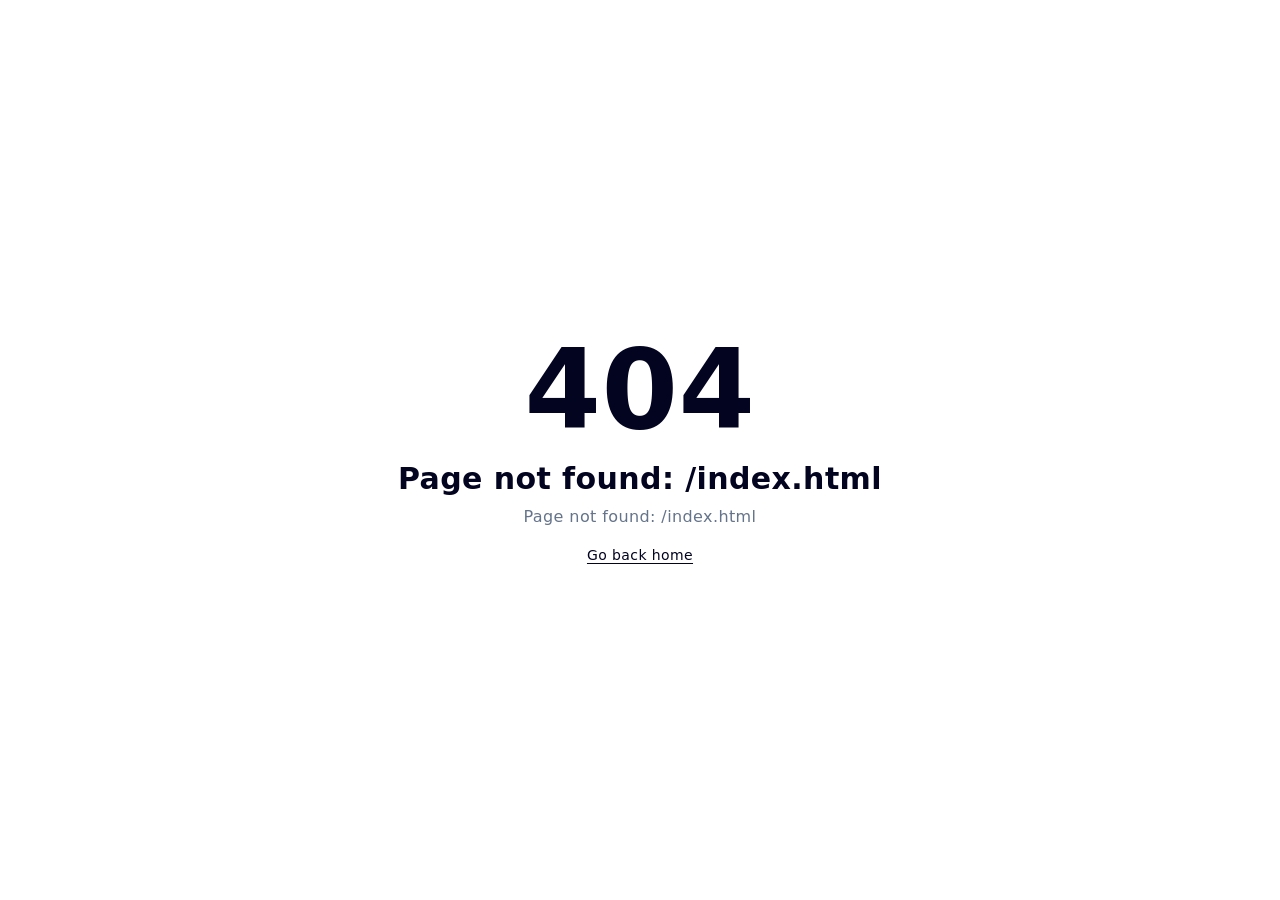
<file: index.html>
<!DOCTYPE html><html  lang="id"><head><meta charset="utf-8"><meta name="viewport" content="width=device-width, initial-scale=1"><script type="importmap">{"imports":{"#entry":"/_nuxt/DQa4HvGo.js"}}</script><title>Adi Wira Pratama — Software Engineer &amp; Web Developer</title><link rel="stylesheet" href="/_nuxt/entry.CmoidyoB.css" crossorigin><link rel="modulepreload" as="script" crossorigin href="/_nuxt/DQa4HvGo.js"><link rel="prefetch" as="style" crossorigin href="/_nuxt/error-404.CQJqancE.css"><link rel="prefetch" as="script" crossorigin href="/_nuxt/By4WlLwL.js"><link rel="prefetch" as="style" crossorigin href="/_nuxt/error-500.C8KkKrNs.css"><link rel="prefetch" as="script" crossorigin href="/_nuxt/CK7QRW2J.js"><meta name="description" content="Portfolio of Adi Wira Pratama — a software engineer focused on modern web development, user experience, and high-performance applications using Vue.js, Nuxt, and Tailwind CSS."><meta name="keywords" content="Adi Wira Pratama, portofolio, web developer, software engineer, Vue.js, Nuxt 3, Tailwind CSS, frontend developer, UX engineer, fullstack Indonesia"><meta name="author" content="Adi Wira Pratama"><meta property="og:title" content="Adi Wira Pratama — Software Engineer & Web Developer"><meta property="og:description" content="Explore the portfolio of Adi Wira Pratama, a software engineer who builds modern applications with a focus on UX and cutting-edge web technologies."><meta property="og:type" content="website"><meta property="og:url" content="https://wira-pratama.github.io"><meta property="og:image" content="https://wira-pratama.github.io/og-image.jpg"><meta name="twitter:card" content="summary_large_image"><meta name="twitter:title" content="Adi Wira Pratama — Software Engineer & Web Developer"><meta name="twitter:description" content="Software engineer specializing in modern web development and user experience."><meta name="twitter:image" content="https://wira-pratama.github.io/og-image.jpg"><link rel="icon" type="image/x-icon" href="/favicon.ico"><link rel="icon" type="image/png" sizes="32x32" href="/icons/favicon-32x32.png"><link rel="icon" type="image/png" sizes="16x16" href="/icons/favicon-16x16.png"><link rel="apple-touch-icon" sizes="180x180" href="/icons/apple-touch-icon.png"><link rel="mask-icon" href="/icons/safari-pinned-tab.svg" color="#2563eb"><script type="module" src="/_nuxt/DQa4HvGo.js" crossorigin></script><script id="unhead:payload" type="application/json">{"title":"Adi Wira Pratama — Software Engineer & Web Developer"}</script></head><body><div id="__nuxt"></div><div id="teleports"></div><script type="application/json" data-nuxt-data="nuxt-app" data-ssr="false" id="__NUXT_DATA__">[{"prerenderedAt":1,"serverRendered":2},1759758481079,false]</script><script>window.__NUXT__={};window.__NUXT__.config={public:{},app:{baseURL:"/",buildId:"13ec0c52-ccc2-42d0-b620-73d127d17c9f",buildAssetsDir:"/_nuxt/",cdnURL:""}}</script></body></html>
</file>
<file: _nuxt/entry.CmoidyoB.css>
@font-face{font-display:swap;font-family:Adwaita Sans;font-style:normal;font-weight:400;src:url(../fonts/AdwaitaSans-Regular.ttf) format("truetype")}@font-face{font-display:swap;font-family:Adwaita Sans Mono;font-style:normal;font-weight:400;src:url(../fonts/AdwaitaMono-Regular.ttf) format("truetype")}*,:after,:before{--tw-border-spacing-x:0;--tw-border-spacing-y:0;--tw-translate-x:0;--tw-translate-y:0;--tw-rotate:0;--tw-skew-x:0;--tw-skew-y:0;--tw-scale-x:1;--tw-scale-y:1;--tw-pan-x: ;--tw-pan-y: ;--tw-pinch-zoom: ;--tw-scroll-snap-strictness:proximity;--tw-gradient-from-position: ;--tw-gradient-via-position: ;--tw-gradient-to-position: ;--tw-ordinal: ;--tw-slashed-zero: ;--tw-numeric-figure: ;--tw-numeric-spacing: ;--tw-numeric-fraction: ;--tw-ring-inset: ;--tw-ring-offset-width:0px;--tw-ring-offset-color:#fff;--tw-ring-color:rgba(59,130,246,.5);--tw-ring-offset-shadow:0 0 #0000;--tw-ring-shadow:0 0 #0000;--tw-shadow:0 0 #0000;--tw-shadow-colored:0 0 #0000;--tw-blur: ;--tw-brightness: ;--tw-contrast: ;--tw-grayscale: ;--tw-hue-rotate: ;--tw-invert: ;--tw-saturate: ;--tw-sepia: ;--tw-drop-shadow: ;--tw-backdrop-blur: ;--tw-backdrop-brightness: ;--tw-backdrop-contrast: ;--tw-backdrop-grayscale: ;--tw-backdrop-hue-rotate: ;--tw-backdrop-invert: ;--tw-backdrop-opacity: ;--tw-backdrop-saturate: ;--tw-backdrop-sepia: ;--tw-contain-size: ;--tw-contain-layout: ;--tw-contain-paint: ;--tw-contain-style: }::backdrop{--tw-border-spacing-x:0;--tw-border-spacing-y:0;--tw-translate-x:0;--tw-translate-y:0;--tw-rotate:0;--tw-skew-x:0;--tw-skew-y:0;--tw-scale-x:1;--tw-scale-y:1;--tw-pan-x: ;--tw-pan-y: ;--tw-pinch-zoom: ;--tw-scroll-snap-strictness:proximity;--tw-gradient-from-position: ;--tw-gradient-via-position: ;--tw-gradient-to-position: ;--tw-ordinal: ;--tw-slashed-zero: ;--tw-numeric-figure: ;--tw-numeric-spacing: ;--tw-numeric-fraction: ;--tw-ring-inset: ;--tw-ring-offset-width:0px;--tw-ring-offset-color:#fff;--tw-ring-color:rgba(59,130,246,.5);--tw-ring-offset-shadow:0 0 #0000;--tw-ring-shadow:0 0 #0000;--tw-shadow:0 0 #0000;--tw-shadow-colored:0 0 #0000;--tw-blur: ;--tw-brightness: ;--tw-contrast: ;--tw-grayscale: ;--tw-hue-rotate: ;--tw-invert: ;--tw-saturate: ;--tw-sepia: ;--tw-drop-shadow: ;--tw-backdrop-blur: ;--tw-backdrop-brightness: ;--tw-backdrop-contrast: ;--tw-backdrop-grayscale: ;--tw-backdrop-hue-rotate: ;--tw-backdrop-invert: ;--tw-backdrop-opacity: ;--tw-backdrop-saturate: ;--tw-backdrop-sepia: ;--tw-contain-size: ;--tw-contain-layout: ;--tw-contain-paint: ;--tw-contain-style: }/*! tailwindcss v3.4.18 | MIT License | https://tailwindcss.com*/*,:after,:before{border:0 solid #e5e7eb;box-sizing:border-box}:after,:before{--tw-content:""}:host,html{line-height:1.5;-webkit-text-size-adjust:100%;font-family:Adwaita Sans,ui-sans-serif,system-ui;font-feature-settings:normal;font-variation-settings:normal;-moz-tab-size:4;-o-tab-size:4;tab-size:4;-webkit-tap-highlight-color:transparent}body{line-height:inherit;margin:0}hr{border-top-width:1px;color:inherit;height:0}abbr:where([title]){-webkit-text-decoration:underline dotted;text-decoration:underline dotted}h1,h2,h3,h4,h5,h6{font-size:inherit;font-weight:inherit}a{color:inherit;text-decoration:inherit}b,strong{font-weight:bolder}code,kbd,pre,samp{font-family:Adwaita Sans Mono,ui-monospace,SFMono-Regular;font-feature-settings:normal;font-size:1em;font-variation-settings:normal}small{font-size:80%}sub,sup{font-size:75%;line-height:0;position:relative;vertical-align:baseline}sub{bottom:-.25em}sup{top:-.5em}table{border-collapse:collapse;border-color:inherit;text-indent:0}button,input,optgroup,select,textarea{color:inherit;font-family:inherit;font-feature-settings:inherit;font-size:100%;font-variation-settings:inherit;font-weight:inherit;letter-spacing:inherit;line-height:inherit;margin:0;padding:0}button,select{text-transform:none}button,input:where([type=button]),input:where([type=reset]),input:where([type=submit]){-webkit-appearance:button;background-color:transparent;background-image:none}:-moz-focusring{outline:auto}:-moz-ui-invalid{box-shadow:none}progress{vertical-align:baseline}::-webkit-inner-spin-button,::-webkit-outer-spin-button{height:auto}[type=search]{-webkit-appearance:textfield;outline-offset:-2px}::-webkit-search-decoration{-webkit-appearance:none}::-webkit-file-upload-button{-webkit-appearance:button;font:inherit}summary{display:list-item}blockquote,dd,dl,figure,h1,h2,h3,h4,h5,h6,hr,p,pre{margin:0}fieldset{margin:0}fieldset,legend{padding:0}menu,ol,ul{list-style:none;margin:0;padding:0}dialog{padding:0}textarea{resize:vertical}input::-moz-placeholder,textarea::-moz-placeholder{color:#9ca3af;opacity:1}input::placeholder,textarea::placeholder{color:#9ca3af;opacity:1}[role=button],button{cursor:pointer}:disabled{cursor:default}audio,canvas,embed,iframe,img,object,svg,video{display:block;vertical-align:middle}img,video{height:auto;max-width:100%}[hidden]:where(:not([hidden=until-found])){display:none}.fixed{position:fixed}.absolute{position:absolute}.relative{position:relative}.sticky{position:sticky}.top-0{top:0}.top-4{top:1rem}.z-10{z-index:10}.z-20{z-index:20}.col-span-1{grid-column:span 1/span 1}.col-span-10{grid-column:span 10/span 10}.col-span-2{grid-column:span 2/span 2}.col-span-3{grid-column:span 3/span 3}.my-2{margin-bottom:.5rem;margin-top:.5rem}.mb-3{margin-bottom:.75rem}.mb-4{margin-bottom:1rem}.mt-1{margin-top:.25rem}.mt-2{margin-top:.5rem}.block{display:block}.flex{display:flex}.grid{display:grid}.hidden{display:none}.h-32{height:8rem}.h-\[85vh\]{height:85vh}.h-\[90\%\]{height:90%}.min-h-screen{min-height:100vh}.w-32{width:8rem}.w-full{width:100%}.flex-1{flex:1 1 0%}.grid-cols-1{grid-template-columns:repeat(1,minmax(0,1fr))}.grid-cols-12{grid-template-columns:repeat(12,minmax(0,1fr))}.grid-cols-3{grid-template-columns:repeat(3,minmax(0,1fr))}.grid-cols-6{grid-template-columns:repeat(6,minmax(0,1fr))}.flex-row{flex-direction:row}.flex-col{flex-direction:column}.flex-wrap{flex-wrap:wrap}.items-center{align-items:center}.justify-between{justify-content:space-between}.gap-1{gap:.25rem}.gap-2{gap:.5rem}.gap-4{gap:1rem}.gap-6{gap:1.5rem}.space-x-2>:not([hidden])~:not([hidden]){--tw-space-x-reverse:0;margin-left:calc(.5rem*(1 - var(--tw-space-x-reverse)));margin-right:calc(.5rem*var(--tw-space-x-reverse))}.space-y-2>:not([hidden])~:not([hidden]){--tw-space-y-reverse:0;margin-bottom:calc(.5rem*var(--tw-space-y-reverse));margin-top:calc(.5rem*(1 - var(--tw-space-y-reverse)))}.space-y-4>:not([hidden])~:not([hidden]){--tw-space-y-reverse:0;margin-bottom:calc(1rem*var(--tw-space-y-reverse));margin-top:calc(1rem*(1 - var(--tw-space-y-reverse)))}.self-start{align-self:flex-start}.rounded-full{border-radius:9999px}.rounded-lg{border-radius:.5rem}.rounded-xl{border-radius:.75rem}.border{border-width:1px}.border-b{border-bottom-width:1px}.border-b-2{border-bottom-width:2px}.border-blue-600{--tw-border-opacity:1;border-color:rgb(37 99 235/var(--tw-border-opacity,1))}.border-gray-100{--tw-border-opacity:1;border-color:rgb(243 244 246/var(--tw-border-opacity,1))}.border-gray-200{--tw-border-opacity:1;border-color:rgb(229 231 235/var(--tw-border-opacity,1))}.border-gray-300{--tw-border-opacity:1;border-color:rgb(209 213 219/var(--tw-border-opacity,1))}.bg-blue-600{--tw-bg-opacity:1;background-color:rgb(37 99 235/var(--tw-bg-opacity,1))}.bg-gray-200{--tw-bg-opacity:1;background-color:rgb(229 231 235/var(--tw-bg-opacity,1))}.bg-sky-600{--tw-bg-opacity:1;background-color:rgb(2 132 199/var(--tw-bg-opacity,1))}.bg-white{--tw-bg-opacity:1;background-color:rgb(255 255 255/var(--tw-bg-opacity,1))}.bg-yellow-600{--tw-bg-opacity:1;background-color:rgb(202 138 4/var(--tw-bg-opacity,1))}.object-contain{-o-object-fit:contain;object-fit:contain}.p-2{padding:.5rem}.p-4{padding:1rem}.p-\[1cm\]{padding:1cm}.px-4{padding-left:1rem;padding-right:1rem}.py-0\.5{padding-bottom:.125rem;padding-top:.125rem}.py-2{padding-bottom:.5rem;padding-top:.5rem}.text-center{text-align:center}.font-sans{font-family:Adwaita Sans,ui-sans-serif,system-ui}.text-3xl{font-size:1.875rem;line-height:2.25rem}.text-base{font-size:1rem;line-height:1.5rem}.text-sm{font-size:.875rem;line-height:1.25rem}.text-xs{font-size:.75rem;line-height:1rem}.font-medium{font-weight:500}.font-normal{font-weight:400}.font-semibold{font-weight:600}.uppercase{text-transform:uppercase}.capitalize{text-transform:capitalize}.italic{font-style:italic}.text-black{--tw-text-opacity:1;color:rgb(0 0 0/var(--tw-text-opacity,1))}.text-blue-600{--tw-text-opacity:1;color:rgb(37 99 235/var(--tw-text-opacity,1))}.text-gray-500{--tw-text-opacity:1;color:rgb(107 114 128/var(--tw-text-opacity,1))}.text-gray-800{--tw-text-opacity:1;color:rgb(31 41 55/var(--tw-text-opacity,1))}.text-white{--tw-text-opacity:1;color:rgb(255 255 255/var(--tw-text-opacity,1))}.shadow-md{--tw-shadow:0 4px 6px -1px rgba(0,0,0,.1),0 2px 4px -2px rgba(0,0,0,.1);--tw-shadow-colored:0 4px 6px -1px var(--tw-shadow-color),0 2px 4px -2px var(--tw-shadow-color)}.shadow-md,.shadow-sm{box-shadow:var(--tw-ring-offset-shadow,0 0 #0000),var(--tw-ring-shadow,0 0 #0000),var(--tw-shadow)}.shadow-sm{--tw-shadow:0 1px 2px 0 rgba(0,0,0,.05);--tw-shadow-colored:0 1px 2px 0 var(--tw-shadow-color)}.shadow-xl{--tw-shadow:0 20px 25px -5px rgba(0,0,0,.1),0 8px 10px -6px rgba(0,0,0,.1);--tw-shadow-colored:0 20px 25px -5px var(--tw-shadow-color),0 8px 10px -6px var(--tw-shadow-color);box-shadow:var(--tw-ring-offset-shadow,0 0 #0000),var(--tw-ring-shadow,0 0 #0000),var(--tw-shadow)}.transition{transition-duration:.15s;transition-property:color,background-color,border-color,text-decoration-color,fill,stroke,opacity,box-shadow,transform,filter,backdrop-filter;transition-timing-function:cubic-bezier(.4,0,.2,1)}.transition-colors{transition-duration:.15s;transition-property:color,background-color,border-color,text-decoration-color,fill,stroke;transition-timing-function:cubic-bezier(.4,0,.2,1)}.transition-transform{transition-duration:.15s;transition-property:transform;transition-timing-function:cubic-bezier(.4,0,.2,1)}.duration-300{transition-duration:.3s}.card{border-radius:1rem;border-width:1px;--tw-border-opacity:1;border-color:rgb(229 231 235/var(--tw-border-opacity,1));--tw-bg-opacity:1;background-color:rgb(255 255 255/var(--tw-bg-opacity,1));padding:1rem;--tw-shadow:0 4px 6px -1px rgba(0,0,0,.1),0 2px 4px -2px rgba(0,0,0,.1);--tw-shadow-colored:0 4px 6px -1px var(--tw-shadow-color),0 2px 4px -2px var(--tw-shadow-color);box-shadow:var(--tw-ring-offset-shadow,0 0 #0000),var(--tw-ring-shadow,0 0 #0000),var(--tw-shadow)}.subcard{background-color:rgb(249 250 251/var(--tw-bg-opacity,1));border-color:rgb(209 213 219/var(--tw-border-opacity,1));border-radius:1rem;border-width:1px}.subcard,.subsubcard{--tw-border-opacity:1;--tw-bg-opacity:1;padding:1rem}.subsubcard{background-color:rgb(255 255 255/var(--tw-bg-opacity,1));border-color:rgb(229 231 235/var(--tw-border-opacity,1));border-radius:1rem;border-width:1px}.card-header{font-size:1.125rem;font-weight:600;line-height:1.75rem;margin-bottom:.5rem;--tw-text-opacity:1;color:rgb(17 24 39/var(--tw-text-opacity,1))}.card-content{font-size:.875rem;line-height:1.25rem;--tw-text-opacity:1;color:rgb(55 65 81/var(--tw-text-opacity,1))}.card-footer{border-top-width:1px;margin-top:1rem;--tw-border-opacity:1;border-color:rgb(229 231 235/var(--tw-border-opacity,1));padding-top:.5rem;text-align:right}.section-title{font-size:1.125rem;font-weight:600;line-height:1.75rem;--tw-text-opacity:1;color:rgb(31 41 55/var(--tw-text-opacity,1))}.input-label{display:block;font-size:.875rem;font-weight:500;line-height:1.25rem;margin-bottom:.25rem;--tw-text-opacity:1;color:rgb(55 65 81/var(--tw-text-opacity,1))}.input-field{border-radius:.5rem;border-width:1px;width:100%;--tw-border-opacity:1;border-color:rgb(209 213 219/var(--tw-border-opacity,1));--tw-bg-opacity:1;background-color:rgb(249 250 251/var(--tw-bg-opacity,1));font-size:.875rem;line-height:1.25rem;padding:.25rem .75rem;--tw-text-opacity:1;color:rgb(17 24 39/var(--tw-text-opacity,1))}.input-field::-moz-placeholder{--tw-placeholder-opacity:1;color:rgb(156 163 175/var(--tw-placeholder-opacity,1))}.input-field::placeholder{--tw-placeholder-opacity:1;color:rgb(156 163 175/var(--tw-placeholder-opacity,1))}.input-field:focus{--tw-border-opacity:1;border-color:rgb(59 130 246/var(--tw-border-opacity,1));outline:2px solid transparent;outline-offset:2px;--tw-ring-offset-shadow:var(--tw-ring-inset) 0 0 0 var(--tw-ring-offset-width) var(--tw-ring-offset-color);--tw-ring-shadow:var(--tw-ring-inset) 0 0 0 calc(2px + var(--tw-ring-offset-width)) var(--tw-ring-color);box-shadow:var(--tw-ring-offset-shadow),var(--tw-ring-shadow),var(--tw-shadow,0 0 #0000);--tw-ring-opacity:1;--tw-ring-color:rgb(59 130 246/var(--tw-ring-opacity,1))}.input-field-full{border-radius:.5rem;border-width:1px;grid-column:span 2/span 2;width:100%;--tw-border-opacity:1;border-color:rgb(209 213 219/var(--tw-border-opacity,1));--tw-bg-opacity:1;background-color:rgb(249 250 251/var(--tw-bg-opacity,1));font-size:.875rem;line-height:1.25rem;padding:.25rem .75rem;--tw-text-opacity:1;color:rgb(17 24 39/var(--tw-text-opacity,1))}.input-field-full::-moz-placeholder{--tw-placeholder-opacity:1;color:rgb(156 163 175/var(--tw-placeholder-opacity,1))}.input-field-full::placeholder{--tw-placeholder-opacity:1;color:rgb(156 163 175/var(--tw-placeholder-opacity,1))}.input-field-full:focus{--tw-border-opacity:1;border-color:rgb(59 130 246/var(--tw-border-opacity,1));outline:2px solid transparent;outline-offset:2px;--tw-ring-offset-shadow:var(--tw-ring-inset) 0 0 0 var(--tw-ring-offset-width) var(--tw-ring-offset-color);--tw-ring-shadow:var(--tw-ring-inset) 0 0 0 calc(2px + var(--tw-ring-offset-width)) var(--tw-ring-color);box-shadow:var(--tw-ring-offset-shadow),var(--tw-ring-shadow),var(--tw-shadow,0 0 #0000);--tw-ring-opacity:1;--tw-ring-color:rgb(59 130 246/var(--tw-ring-opacity,1))}.btn,.btn-create{border-radius:.5rem;font-size:.75rem;font-weight:500;line-height:1rem;padding:.25rem 1rem;text-align:center;transition-duration:.2s;transition-property:color,background-color,border-color,text-decoration-color,fill,stroke;transition-timing-function:cubic-bezier(.4,0,.2,1)}.btn-create{--tw-bg-opacity:1;background-color:rgb(34 197 94/var(--tw-bg-opacity,1));--tw-text-opacity:1;color:rgb(255 255 255/var(--tw-text-opacity,1))}.btn-create:hover{--tw-bg-opacity:1;background-color:rgb(22 163 74/var(--tw-bg-opacity,1))}.btn-create:active{--tw-bg-opacity:1;background-color:rgb(21 128 61/var(--tw-bg-opacity,1))}.btn-delete{--tw-border-opacity:1;border-color:rgb(220 38 38/var(--tw-border-opacity,1));--tw-text-opacity:1;border-radius:.5rem;color:rgb(220 38 38/var(--tw-text-opacity,1));font-size:.75rem;font-weight:500;line-height:1rem;padding:.25rem 1rem;text-align:center;transition-duration:.2s;transition-property:color,background-color,border-color,text-decoration-color,fill,stroke;transition-timing-function:cubic-bezier(.4,0,.2,1)}.btn-delete:hover{--tw-bg-opacity:1;background-color:rgb(220 38 38/var(--tw-bg-opacity,1));--tw-text-opacity:1;color:rgb(255 255 255/var(--tw-text-opacity,1))}.btn-delete:active{--tw-bg-opacity:1;background-color:rgb(185 28 28/var(--tw-bg-opacity,1))}.hover\:scale-105:hover{--tw-scale-x:1.05;--tw-scale-y:1.05;transform:translate(var(--tw-translate-x),var(--tw-translate-y)) rotate(var(--tw-rotate)) skew(var(--tw-skew-x)) skewY(var(--tw-skew-y)) scaleX(var(--tw-scale-x)) scaleY(var(--tw-scale-y))}.hover\:bg-blue-700:hover{--tw-bg-opacity:1;background-color:rgb(29 78 216/var(--tw-bg-opacity,1))}.hover\:bg-gray-300:hover{--tw-bg-opacity:1;background-color:rgb(209 213 219/var(--tw-bg-opacity,1))}.hover\:bg-sky-700:hover{--tw-bg-opacity:1;background-color:rgb(3 105 161/var(--tw-bg-opacity,1))}.hover\:bg-yellow-700:hover{--tw-bg-opacity:1;background-color:rgb(161 98 7/var(--tw-bg-opacity,1))}.active\:bg-blue-800:active{--tw-bg-opacity:1;background-color:rgb(30 64 175/var(--tw-bg-opacity,1))}.active\:bg-gray-400:active{--tw-bg-opacity:1;background-color:rgb(156 163 175/var(--tw-bg-opacity,1))}.active\:bg-sky-800:active{--tw-bg-opacity:1;background-color:rgb(7 89 133/var(--tw-bg-opacity,1))}.active\:bg-yellow-800:active{--tw-bg-opacity:1;background-color:rgb(133 77 14/var(--tw-bg-opacity,1))}@media (min-width:640px){.sm\:grid-cols-2{grid-template-columns:repeat(2,minmax(0,1fr))}}@media (min-width:768px){.md\:hidden{display:none}.md\:w-1\/2{width:50%}.md\:flex-row{flex-direction:row}.md\:p-8{padding:2rem}}
</file>
<file: _nuxt/error-404.CQJqancE.css>
.grid[data-v-b728498f]{display:grid}.mb-2[data-v-b728498f]{margin-bottom:.5rem}.mb-4[data-v-b728498f]{margin-bottom:1rem}.max-w-520px[data-v-b728498f]{max-width:520px}.min-h-screen[data-v-b728498f]{min-height:100vh}.w-full[data-v-b728498f]{width:100%}.flex[data-v-b728498f]{display:flex}.place-content-center[data-v-b728498f]{place-content:center}.items-center[data-v-b728498f]{align-items:center}.justify-center[data-v-b728498f]{justify-content:center}.overflow-hidden[data-v-b728498f]{overflow:hidden}.bg-white[data-v-b728498f]{--un-bg-opacity:1;background-color:rgb(255 255 255/var(--un-bg-opacity))}.px-2[data-v-b728498f]{padding-left:.5rem;padding-right:.5rem}.text-center[data-v-b728498f]{text-align:center}.text-\[80px\][data-v-b728498f]{font-size:80px}.text-2xl[data-v-b728498f]{font-size:1.5rem;line-height:2rem}.text-sm[data-v-b728498f]{font-size:.875rem;line-height:1.25rem}.text-\[\#020420\][data-v-b728498f]{--un-text-opacity:1;color:rgb(2 4 32/var(--un-text-opacity))}.text-\[\#64748B\][data-v-b728498f]{--un-text-opacity:1;color:rgb(100 116 139/var(--un-text-opacity))}.hover\:text-\[\#00DC82\][data-v-b728498f]:hover{--un-text-opacity:1;color:rgb(0 220 130/var(--un-text-opacity))}.font-medium[data-v-b728498f]{font-weight:500}.font-semibold[data-v-b728498f]{font-weight:600}.leading-none[data-v-b728498f]{line-height:1}.tracking-wide[data-v-b728498f]{letter-spacing:.025em}.font-sans[data-v-b728498f]{font-family:ui-sans-serif,system-ui,-apple-system,BlinkMacSystemFont,Segoe UI,Roboto,Helvetica Neue,Arial,Noto Sans,sans-serif,Apple Color Emoji,Segoe UI Emoji,Segoe UI Symbol,Noto Color Emoji}.tabular-nums[data-v-b728498f]{--un-numeric-spacing:tabular-nums;font-variant-numeric:var(--un-ordinal) var(--un-slashed-zero) var(--un-numeric-figure) var(--un-numeric-spacing) var(--un-numeric-fraction)}.underline[data-v-b728498f]{text-decoration-line:underline}.underline-offset-3[data-v-b728498f]{text-underline-offset:3px}.antialiased[data-v-b728498f]{-webkit-font-smoothing:antialiased;-moz-osx-font-smoothing:grayscale}@media (prefers-color-scheme:dark){.dark\:bg-\[\#020420\][data-v-b728498f]{--un-bg-opacity:1;background-color:rgb(2 4 32/var(--un-bg-opacity))}.dark\:text-white[data-v-b728498f]{--un-text-opacity:1;color:rgb(255 255 255/var(--un-text-opacity))}}@media (min-width:640px){.sm\:text-\[110px\][data-v-b728498f]{font-size:110px}.sm\:text-3xl[data-v-b728498f]{font-size:1.875rem;line-height:2.25rem}}
</file>
<file: _nuxt/error-500.C8KkKrNs.css>
.grid[data-v-70d84538]{display:grid}.mb-2[data-v-70d84538]{margin-bottom:.5rem}.mb-4[data-v-70d84538]{margin-bottom:1rem}.max-w-520px[data-v-70d84538]{max-width:520px}.min-h-screen[data-v-70d84538]{min-height:100vh}.place-content-center[data-v-70d84538]{place-content:center}.overflow-hidden[data-v-70d84538]{overflow:hidden}.bg-white[data-v-70d84538]{--un-bg-opacity:1;background-color:rgb(255 255 255/var(--un-bg-opacity))}.px-2[data-v-70d84538]{padding-left:.5rem;padding-right:.5rem}.text-center[data-v-70d84538]{text-align:center}.text-\[80px\][data-v-70d84538]{font-size:80px}.text-2xl[data-v-70d84538]{font-size:1.5rem;line-height:2rem}.text-\[\#020420\][data-v-70d84538]{--un-text-opacity:1;color:rgb(2 4 32/var(--un-text-opacity))}.text-\[\#64748B\][data-v-70d84538]{--un-text-opacity:1;color:rgb(100 116 139/var(--un-text-opacity))}.font-semibold[data-v-70d84538]{font-weight:600}.leading-none[data-v-70d84538]{line-height:1}.tracking-wide[data-v-70d84538]{letter-spacing:.025em}.font-sans[data-v-70d84538]{font-family:ui-sans-serif,system-ui,-apple-system,BlinkMacSystemFont,Segoe UI,Roboto,Helvetica Neue,Arial,Noto Sans,sans-serif,Apple Color Emoji,Segoe UI Emoji,Segoe UI Symbol,Noto Color Emoji}.tabular-nums[data-v-70d84538]{--un-numeric-spacing:tabular-nums;font-variant-numeric:var(--un-ordinal) var(--un-slashed-zero) var(--un-numeric-figure) var(--un-numeric-spacing) var(--un-numeric-fraction)}.antialiased[data-v-70d84538]{-webkit-font-smoothing:antialiased;-moz-osx-font-smoothing:grayscale}@media (prefers-color-scheme:dark){.dark\:bg-\[\#020420\][data-v-70d84538]{--un-bg-opacity:1;background-color:rgb(2 4 32/var(--un-bg-opacity))}.dark\:text-white[data-v-70d84538]{--un-text-opacity:1;color:rgb(255 255 255/var(--un-text-opacity))}}@media (min-width:640px){.sm\:text-\[110px\][data-v-70d84538]{font-size:110px}.sm\:text-3xl[data-v-70d84538]{font-size:1.875rem;line-height:2.25rem}}
</file>
